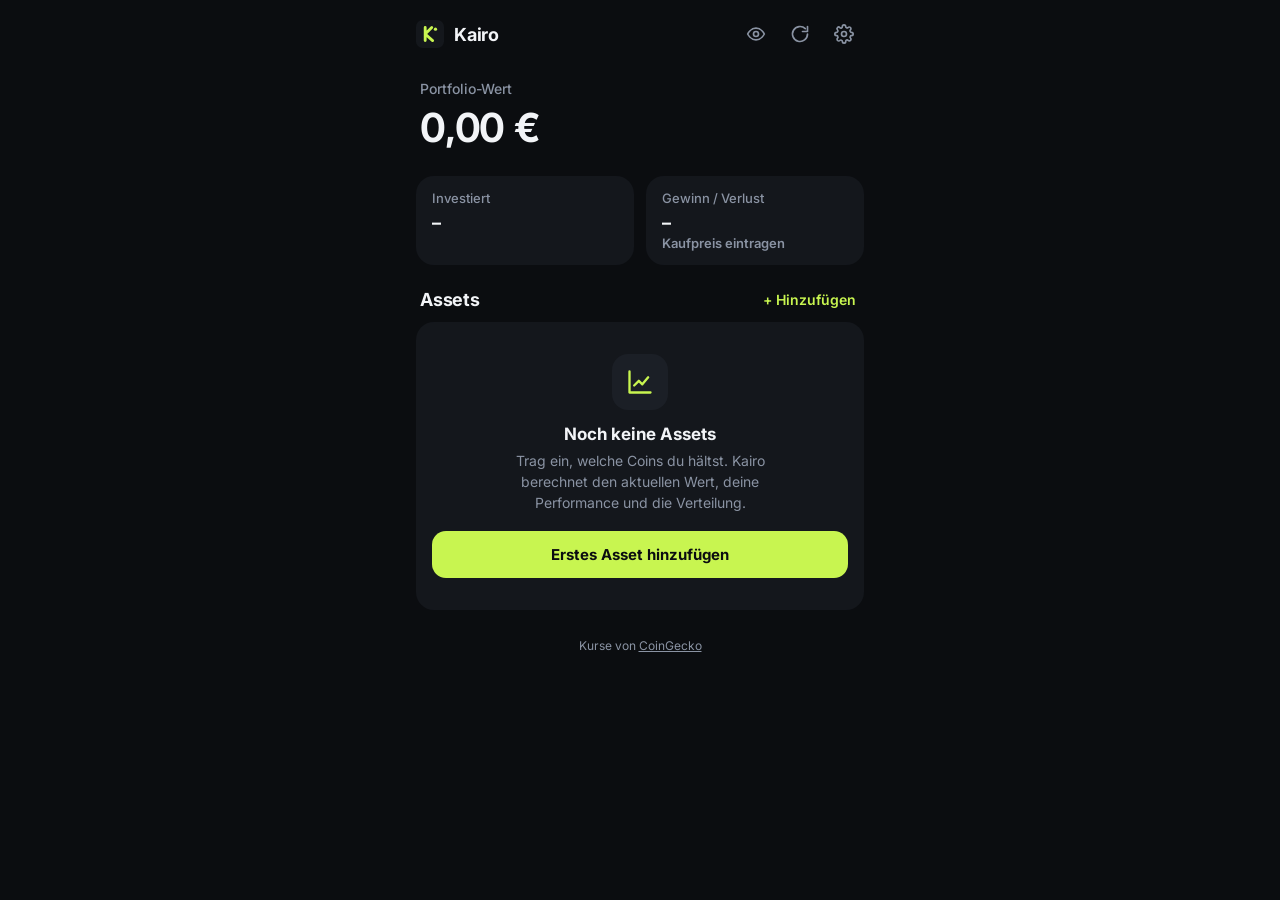
<file: index.html>
<!doctype html>
<html lang="de">
<head>
  <meta charset="utf-8" />
  <meta name="viewport" content="width=device-width, initial-scale=1, viewport-fit=cover" />
  <meta name="theme-color" content="#0b0d10" />
  <meta name="apple-mobile-web-app-capable" content="yes" />
  <meta name="apple-mobile-web-app-status-bar-style" content="black-translucent" />
  <meta name="apple-mobile-web-app-title" content="Kairo" />
  <title>Kairo Portfolio</title>
  <link rel="manifest" href="manifest.webmanifest" />
  <link rel="icon" href="icons/icon.svg" type="image/svg+xml" />
  <link rel="apple-touch-icon" href="icons/icon-192.png" />
  <link rel="preconnect" href="https://fonts.googleapis.com" />
  <link rel="preconnect" href="https://fonts.gstatic.com" crossorigin />
  <link href="https://fonts.googleapis.com/css2?family=Inter:wght@400;500;600;700&display=swap" rel="stylesheet" />
  <link rel="stylesheet" href="styles.css" />
</head>
<body>
  <div class="app">
    <header class="topbar">
      <div class="brand">
        <img src="icons/icon.svg" alt="" width="28" height="28" />
        <span>Kairo</span>
      </div>
      <div class="top-actions">
        <button class="icon-btn" id="btnHide" aria-label="Beträge ausblenden" title="Beträge ausblenden">
          <svg viewBox="0 0 24 24" width="20" height="20" fill="none" stroke="currentColor" stroke-width="2" stroke-linecap="round" stroke-linejoin="round"><path d="M2 12s3.5-7 10-7 10 7 10 7-3.5 7-10 7S2 12 2 12z"/><circle cx="12" cy="12" r="3"/></svg>
        </button>
        <button class="icon-btn" id="btnRefresh" aria-label="Aktualisieren" title="Aktualisieren">
          <svg viewBox="0 0 24 24" width="20" height="20" fill="none" stroke="currentColor" stroke-width="2" stroke-linecap="round" stroke-linejoin="round"><path d="M21 12a9 9 0 1 1-2.64-6.36"/><path d="M21 3v6h-6"/></svg>
        </button>
        <button class="icon-btn" id="btnSettings" aria-label="Einstellungen" title="Einstellungen">
          <svg viewBox="0 0 24 24" width="20" height="20" fill="none" stroke="currentColor" stroke-width="2" stroke-linecap="round" stroke-linejoin="round"><circle cx="12" cy="12" r="3"/><path d="M19.4 15a1.65 1.65 0 0 0 .33 1.82l.06.06a2 2 0 1 1-2.83 2.83l-.06-.06a1.65 1.65 0 0 0-1.82-.33 1.65 1.65 0 0 0-1 1.51V21a2 2 0 1 1-4 0v-.09A1.65 1.65 0 0 0 9 19.4a1.65 1.65 0 0 0-1.82.33l-.06.06a2 2 0 1 1-2.83-2.83l.06-.06A1.65 1.65 0 0 0 4.68 15a1.65 1.65 0 0 0-1.51-1H3a2 2 0 1 1 0-4h.09A1.65 1.65 0 0 0 4.6 9a1.65 1.65 0 0 0-.33-1.82l-.06-.06a2 2 0 1 1 2.83-2.83l.06.06A1.65 1.65 0 0 0 9 4.68a1.65 1.65 0 0 0 1-1.51V3a2 2 0 1 1 4 0v.09a1.65 1.65 0 0 0 1 1.51 1.65 1.65 0 0 0 1.82-.33l.06-.06a2 2 0 1 1 2.83 2.83l-.06.06A1.65 1.65 0 0 0 19.4 9a1.65 1.65 0 0 0 1.51 1H21a2 2 0 1 1 0 4h-.09a1.65 1.65 0 0 0-1.51 1z"/></svg>
        </button>
      </div>
    </header>

    <main>
      <section class="hero">
        <div class="hero-label">Portfolio-Wert</div>
        <div class="hero-total money" id="total">–</div>
        <div class="hero-sub" id="heroSub"></div>
      </section>

      <section class="card chart-card" id="chartCard">
        <div class="chart-head" id="chartHead">&nbsp;</div>
        <div class="chart" id="portfolioChart"></div>
        <div class="ranges" id="ranges">
          <button data-r="1">24H</button>
          <button data-r="7" class="active">7T</button>
          <button data-r="30">1M</button>
          <button data-r="90">3M</button>
          <button data-r="365">1J</button>
        </div>
      </section>

      <section class="stats" id="stats">
        <div class="stat">
          <div class="stat-label">Investiert</div>
          <div class="stat-value money" id="statInvested">–</div>
        </div>
        <div class="stat">
          <div class="stat-label">Gewinn / Verlust</div>
          <div class="stat-value money" id="statPnl">–</div>
          <div class="stat-sub" id="statPnlPct"></div>
        </div>
      </section>

      <section class="card" id="allocCard">
        <div class="section-title">Verteilung</div>
        <div class="alloc-bar" id="allocBar"></div>
        <ul class="alloc-legend" id="allocLegend"></ul>
      </section>

      <section class="assets">
        <div class="section-head">
          <h2>Assets</h2>
          <button class="text-btn" id="btnAdd">+ Hinzufügen</button>
        </div>
        <ul class="asset-list" id="assetList"></ul>
        <div class="empty" id="empty" hidden>
          <div class="empty-icon">
            <svg viewBox="0 0 24 24" width="28" height="28" fill="none" stroke="currentColor" stroke-width="2" stroke-linecap="round" stroke-linejoin="round"><path d="M3 3v18h18"/><path d="M7 15l4-4 3 3 5-6"/></svg>
          </div>
          <h3>Noch keine Assets</h3>
          <p>Trag ein, welche Coins du hältst. Kairo berechnet den aktuellen Wert, deine Performance und die Verteilung.</p>
          <button class="primary-btn" id="btnAddEmpty">Erstes Asset hinzufügen</button>
        </div>
      </section>

      <footer class="foot" id="foot">Kurse von CoinGecko</footer>
    </main>
  </div>

  <div class="toast" id="toast" role="status" aria-live="polite"></div>

  <div class="backdrop" id="backdrop" hidden>
    <div class="sheet" id="sheet" role="dialog" aria-modal="true"></div>
  </div>

  <script src="app.js"></script>
</body>
</html>
</file>
<file: styles.css>
:root {
  --bg: #0b0d10;
  --card: #14171c;
  --card-2: #1b1f26;
  --line: #262b33;
  --text: #f2f4f7;
  --muted: #8a93a3;
  --accent: #c8f550;
  --accent-ink: #0b0d10;
  --up: #34d399;
  --down: #f87171;
  --radius: 18px;
  --safe-top: env(safe-area-inset-top, 0px);
  --safe-bottom: env(safe-area-inset-bottom, 0px);
}

* { box-sizing: border-box; }

html, body {
  margin: 0;
  background: var(--bg);
  color: var(--text);
  font-family: "Inter", system-ui, -apple-system, "Segoe UI", Roboto, sans-serif;
  -webkit-font-smoothing: antialiased;
  -webkit-tap-highlight-color: transparent;
}

button { font: inherit; color: inherit; cursor: pointer; }
input { font: inherit; color: inherit; }

.app {
  max-width: 480px;
  margin: 0 auto;
  padding: calc(var(--safe-top) + 8px) 16px calc(var(--safe-bottom) + 32px);
}

/* Top bar */
.topbar {
  display: flex;
  align-items: center;
  justify-content: space-between;
  height: 52px;
}
.brand { display: flex; align-items: center; gap: 10px; font-weight: 700; font-size: 18px; letter-spacing: -0.01em; }
.top-actions { display: flex; gap: 4px; }
.icon-btn {
  width: 40px; height: 40px;
  border-radius: 12px;
  border: 0;
  background: transparent;
  color: var(--muted);
  display: grid; place-items: center;
  transition: background .15s, color .15s;
}
.icon-btn:hover { background: var(--card); color: var(--text); }
.icon-btn.spinning svg { animation: spin .8s linear infinite; }
@keyframes spin { to { transform: rotate(360deg); } }

/* Hero */
.hero { padding: 20px 4px 18px; }
.hero-label { color: var(--muted); font-size: 14px; font-weight: 500; }
.hero-total {
  font-size: 40px;
  font-weight: 700;
  letter-spacing: -0.03em;
  margin-top: 6px;
  font-variant-numeric: tabular-nums;
  overflow-wrap: anywhere;
}
.hero-sub { margin-top: 6px; font-size: 15px; font-weight: 500; display: flex; gap: 8px; align-items: center; flex-wrap: wrap; }
.pill {
  display: inline-flex; align-items: center; gap: 4px;
  padding: 3px 8px; border-radius: 999px; font-size: 13px; font-weight: 600;
}
.pill.up { background: rgba(52, 211, 153, .12); color: var(--up); }
.pill.down { background: rgba(248, 113, 113, .12); color: var(--down); }
.up { color: var(--up); }
.down { color: var(--down); }
.muted { color: var(--muted); }

/* Cards */
.card {
  background: var(--card);
  border-radius: var(--radius);
  padding: 16px;
  margin-bottom: 12px;
}
.section-title { font-size: 14px; color: var(--muted); font-weight: 500; margin-bottom: 12px; }

/* Chart */
.chart-card { padding: 14px 8px 10px; }
.chart-head { padding: 0 8px; min-height: 20px; font-size: 13px; color: var(--muted); font-variant-numeric: tabular-nums; }
.chart-head strong { color: var(--text); font-weight: 600; }
.chart { height: 180px; position: relative; margin-top: 6px; touch-action: pan-y; }
.chart svg { display: block; width: 100%; height: 100%; overflow: visible; }
.chart-empty {
  height: 100%; display: grid; place-items: center;
  color: var(--muted); font-size: 13px; text-align: center; padding: 0 24px;
}
.chart-loading {
  position: absolute; inset: 0;
  background: linear-gradient(90deg, transparent, rgba(255,255,255,.04), transparent);
  background-size: 200% 100%;
  animation: shimmer 1.2s infinite;
  border-radius: 12px;
}
@keyframes shimmer { from { background-position: 200% 0; } to { background-position: -200% 0; } }

.ranges { display: flex; justify-content: space-between; gap: 4px; padding: 8px 4px 0; }
.ranges button {
  flex: 1;
  border: 0; background: transparent;
  color: var(--muted);
  font-size: 13px; font-weight: 600;
  padding: 7px 0; border-radius: 10px;
}
.ranges button.active { background: var(--card-2); color: var(--text); }

/* Stats */
.stats { display: grid; grid-template-columns: 1fr 1fr; gap: 12px; margin-bottom: 12px; }
.stat { background: var(--card); border-radius: var(--radius); padding: 14px 16px; min-width: 0; }
.stat-label { color: var(--muted); font-size: 13px; font-weight: 500; }
.stat-value { font-size: 18px; font-weight: 700; margin-top: 6px; font-variant-numeric: tabular-nums; overflow-wrap: anywhere; }
.stat-sub { font-size: 13px; font-weight: 600; margin-top: 2px; }

/* Allocation */
.alloc-bar { display: flex; height: 10px; border-radius: 999px; overflow: hidden; background: var(--card-2); gap: 2px; }
.alloc-bar span { display: block; height: 100%; min-width: 3px; }
.alloc-legend { list-style: none; padding: 0; margin: 14px 0 0; display: grid; grid-template-columns: 1fr 1fr; gap: 8px 12px; }
.alloc-legend li { display: flex; align-items: center; gap: 8px; font-size: 13px; min-width: 0; }
.alloc-legend .dot { width: 8px; height: 8px; border-radius: 50%; flex: none; }
.alloc-legend .name { overflow: hidden; text-overflow: ellipsis; white-space: nowrap; }
.alloc-legend .pct { margin-left: auto; color: var(--muted); font-variant-numeric: tabular-nums; }

/* Assets */
.section-head { display: flex; align-items: center; justify-content: space-between; margin: 20px 4px 8px; }
.section-head h2 { font-size: 18px; margin: 0; letter-spacing: -0.01em; }
.text-btn { border: 0; background: transparent; color: var(--accent); font-weight: 600; font-size: 14px; padding: 6px 4px; }

.asset-list { list-style: none; margin: 0; padding: 0; }
.asset {
  display: flex; align-items: center; gap: 12px;
  padding: 12px; margin: 0 -12px;
  border-radius: 14px;
  cursor: pointer;
  transition: background .15s;
}
.asset:hover { background: var(--card); }
.coin-icon { width: 40px; height: 40px; border-radius: 50%; flex: none; background: var(--card-2); object-fit: cover; }
.coin-fallback { display: grid; place-items: center; font-weight: 700; font-size: 13px; color: var(--muted); }
.asset-main { flex: 1; min-width: 0; }
.asset-name { font-weight: 600; font-size: 15px; white-space: nowrap; overflow: hidden; text-overflow: ellipsis; }
.asset-sub { color: var(--muted); font-size: 13px; margin-top: 2px; white-space: nowrap; overflow: hidden; text-overflow: ellipsis; font-variant-numeric: tabular-nums; }
.asset-right { text-align: right; flex: none; }
.asset-value { font-weight: 600; font-size: 15px; font-variant-numeric: tabular-nums; }
.asset-change { font-size: 13px; margin-top: 2px; font-weight: 500; font-variant-numeric: tabular-nums; }

/* Empty */
.empty { text-align: center; padding: 32px 16px; background: var(--card); border-radius: var(--radius); }
.empty-icon { width: 56px; height: 56px; border-radius: 16px; background: var(--card-2); display: grid; place-items: center; margin: 0 auto 14px; color: var(--accent); }
.empty h3 { margin: 0 0 6px; font-size: 17px; }
.empty p { margin: 0 auto 18px; color: var(--muted); font-size: 14px; line-height: 1.5; max-width: 300px; }

.foot { text-align: center; color: var(--muted); font-size: 12px; margin-top: 28px; }
.foot a { color: inherit; }

/* Buttons */
.primary-btn {
  border: 0; background: var(--accent); color: var(--accent-ink);
  font-weight: 700; font-size: 15px;
  padding: 14px 20px; border-radius: 14px;
  width: 100%;
  transition: filter .15s, opacity .15s;
}
.primary-btn:hover { filter: brightness(1.05); }
.primary-btn:disabled { opacity: .4; cursor: not-allowed; }
.secondary-btn {
  border: 0; background: var(--card-2); color: var(--text);
  font-weight: 600; font-size: 15px;
  padding: 13px 18px; border-radius: 14px; width: 100%;
}
.danger-btn {
  border: 0; background: rgba(248, 113, 113, .1); color: var(--down);
  font-weight: 600; font-size: 15px;
  padding: 13px 18px; border-radius: 14px; width: 100%;
}
.btn-row { display: grid; grid-template-columns: 1fr 1fr; gap: 10px; margin-top: 12px; }

/* Sheet */
.backdrop {
  position: fixed; inset: 0;
  background: rgba(0, 0, 0, .6);
  display: flex; align-items: flex-end; justify-content: center;
  z-index: 20;
  animation: fade .2s ease;
}
.backdrop[hidden] { display: none; }
.sheet {
  width: 100%; max-width: 480px;
  max-height: 92vh; overflow-y: auto;
  background: var(--card);
  border-radius: 24px 24px 0 0;
  padding: 10px 20px calc(var(--safe-bottom) + 24px);
  animation: up .25s cubic-bezier(.2, .8, .2, 1);
}
@media (min-width: 560px) {
  .backdrop { align-items: center; }
  .sheet { border-radius: 24px; max-height: 86vh; }
}
@keyframes fade { from { opacity: 0; } }
@keyframes up { from { transform: translateY(40px); opacity: 0; } }
.grabber { width: 40px; height: 4px; border-radius: 4px; background: var(--line); margin: 0 auto 14px; }
.sheet-head { display: flex; align-items: center; justify-content: space-between; margin-bottom: 16px; }
.sheet-head h3 { margin: 0; font-size: 18px; letter-spacing: -0.01em; }

/* Forms */
.field { margin-bottom: 14px; }
.field label { display: block; font-size: 13px; color: var(--muted); font-weight: 500; margin-bottom: 6px; }
.input-wrap { display: flex; align-items: center; background: var(--card-2); border-radius: 12px; border: 1px solid transparent; transition: border-color .15s; }
.input-wrap:focus-within { border-color: var(--accent); }
.input-wrap input {
  flex: 1; min-width: 0;
  background: transparent; border: 0; outline: 0;
  padding: 13px 14px; font-size: 16px;
}
.input-wrap .suffix { padding-right: 14px; color: var(--muted); font-size: 14px; font-weight: 500; }
.input-wrap .inline-btn { border: 0; background: transparent; color: var(--accent); font-size: 13px; font-weight: 600; padding: 0 14px; white-space: nowrap; }
.hint { font-size: 12px; color: var(--muted); margin-top: 6px; line-height: 1.4; }

.search-results { list-style: none; margin: 8px 0 0; padding: 0; max-height: 50vh; overflow-y: auto; }
.search-results li {
  display: flex; align-items: center; gap: 12px;
  padding: 10px; border-radius: 12px; cursor: pointer;
}
.search-results li:hover, .search-results li.focus { background: var(--card-2); }
.search-results .coin-icon { width: 32px; height: 32px; }
.search-results .rank { margin-left: auto; color: var(--muted); font-size: 12px; }

.picked { display: flex; align-items: center; gap: 12px; padding: 12px; background: var(--card-2); border-radius: 14px; margin-bottom: 16px; }
.picked .change-coin { margin-left: auto; }

/* Detail */
.detail-head { display: flex; align-items: center; gap: 12px; }
.detail-head .coin-icon { width: 44px; height: 44px; }
.detail-price { font-size: 30px; font-weight: 700; letter-spacing: -0.02em; margin: 16px 0 4px; font-variant-numeric: tabular-nums; }
.detail-grid { display: grid; grid-template-columns: 1fr 1fr; gap: 10px; margin-top: 14px; }
.detail-grid .stat { background: var(--card-2); }
.detail-chart { margin: 0 -8px; }

.settings-list { display: flex; flex-direction: column; gap: 10px; }
.settings-note { font-size: 13px; color: var(--muted); line-height: 1.5; margin: 6px 0 14px; }

/* Toast */
.toast {
  position: fixed; left: 50%; bottom: calc(var(--safe-bottom) + 24px);
  transform: translate(-50%, 20px);
  background: var(--card-2); color: var(--text);
  padding: 10px 16px; border-radius: 12px; font-size: 14px; font-weight: 500;
  box-shadow: 0 8px 24px rgba(0,0,0,.4);
  opacity: 0; pointer-events: none;
  transition: opacity .2s, transform .2s;
  z-index: 30; max-width: calc(100% - 32px);
}
.toast.show { opacity: 1; transform: translate(-50%, 0); }

/* Hidden balances */
body.hide-money .money { filter: blur(9px); user-select: none; }

@media (prefers-reduced-motion: reduce) {
  *, *::before, *::after { animation: none !important; transition: none !important; }
}
</file>
